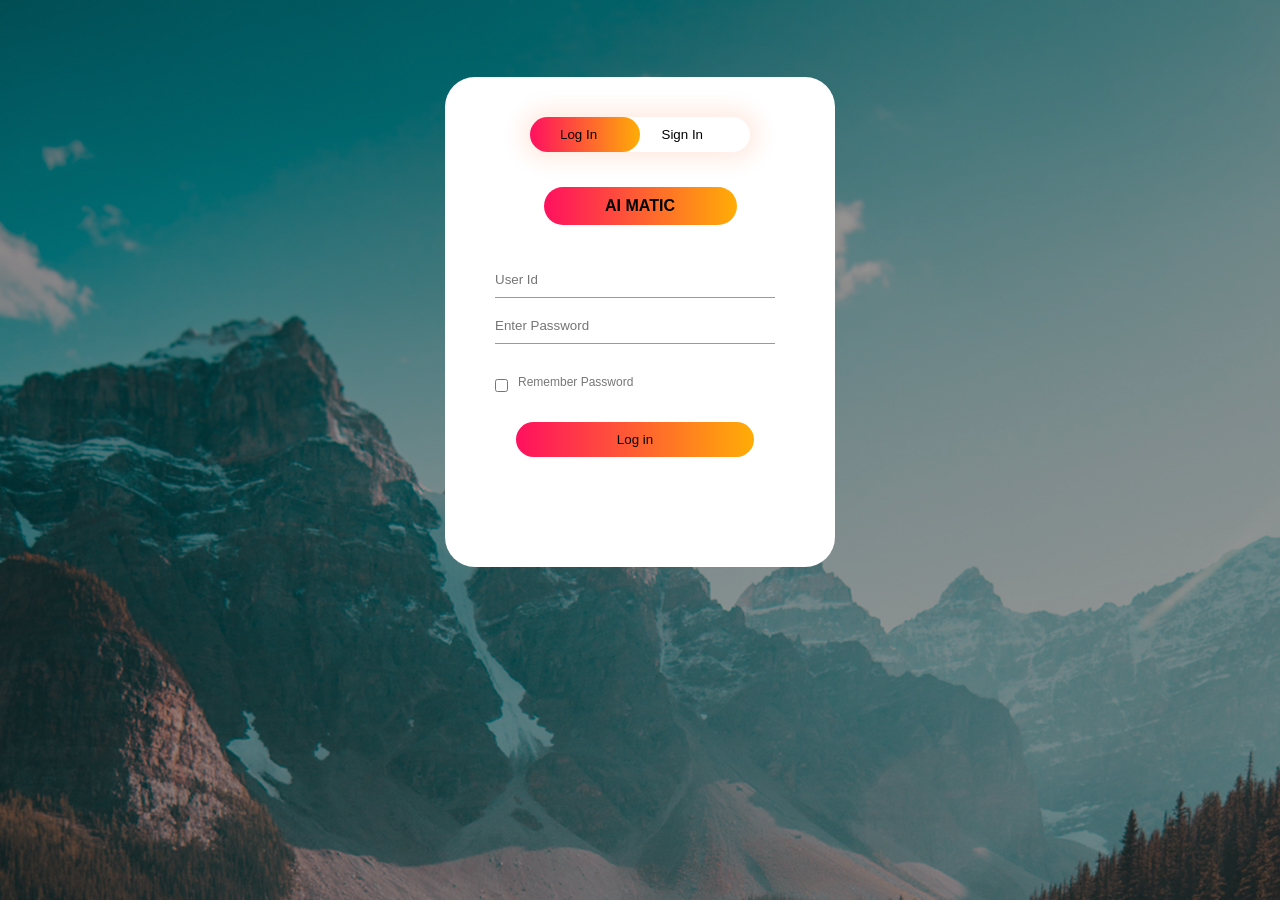
<file: login working/static/index.html>
<html lang="en">
<head>
    <meta charset="UTF-8">
    <meta http-equiv="X-UA-Compatible" content="IE=edge">
    <meta name="viewport" content="width=device-width, initial-scale=1.0">
    <link rel="stylesheet" href="style.css">
    
    <title>Sign in page</title>
</head>
<body>
    <div class="hero"> 
        <div class="form-box">
            <div class="button-box"> 
                <div id="btn"></div>
                <button type="button" class="toggle-btn" onclick="login()">Log In</button>
                <button type="button" class="toggle-btn" onclick="signin()" >Sign In</button>
            </div>
            

             <div class="company-name">
                <h4>AI MATIC</h4>
            </div>
            <form id="login" class="input-group">
              <input type="text" class="input-field" placeholder="User Id" required >
              <input type="text" class="input-field" placeholder="Enter Password" required >
              <input type="checkbox" class="check-box"><span>Remember Password</span>
              <button type="submit" class="submit-btn">Log in</button> 
            </form>
            <form id="signin" class="input-group">
                <input type="text" class="input-field" placeholder="User Id" required >
                <input type="email" class="input-field" placeholder="Email Id" required >
                <input type="text" class="input-field" placeholder="Enter password" required >
                <input type="checkbox" class="check-box"><span>I agree to the terms </span>
                <button type="submit" class="submit-btn">Sign In</button> 
            </form>
        </div> 
    </div>
    <script >
      var x = document.getElementById("login");
        var y = document.getElementById("signin");
        var z = document.getElementById("btn");
        function signin(){
            x.style.left="-400px";
            y.style.left="50px";
            z.style.left="110px";
        }
        function login(){
            x.style.left="50px";
            y.style.left="450px";
            z.style.left="0px";
        } 
    </script>
</body>
</html>
</file>
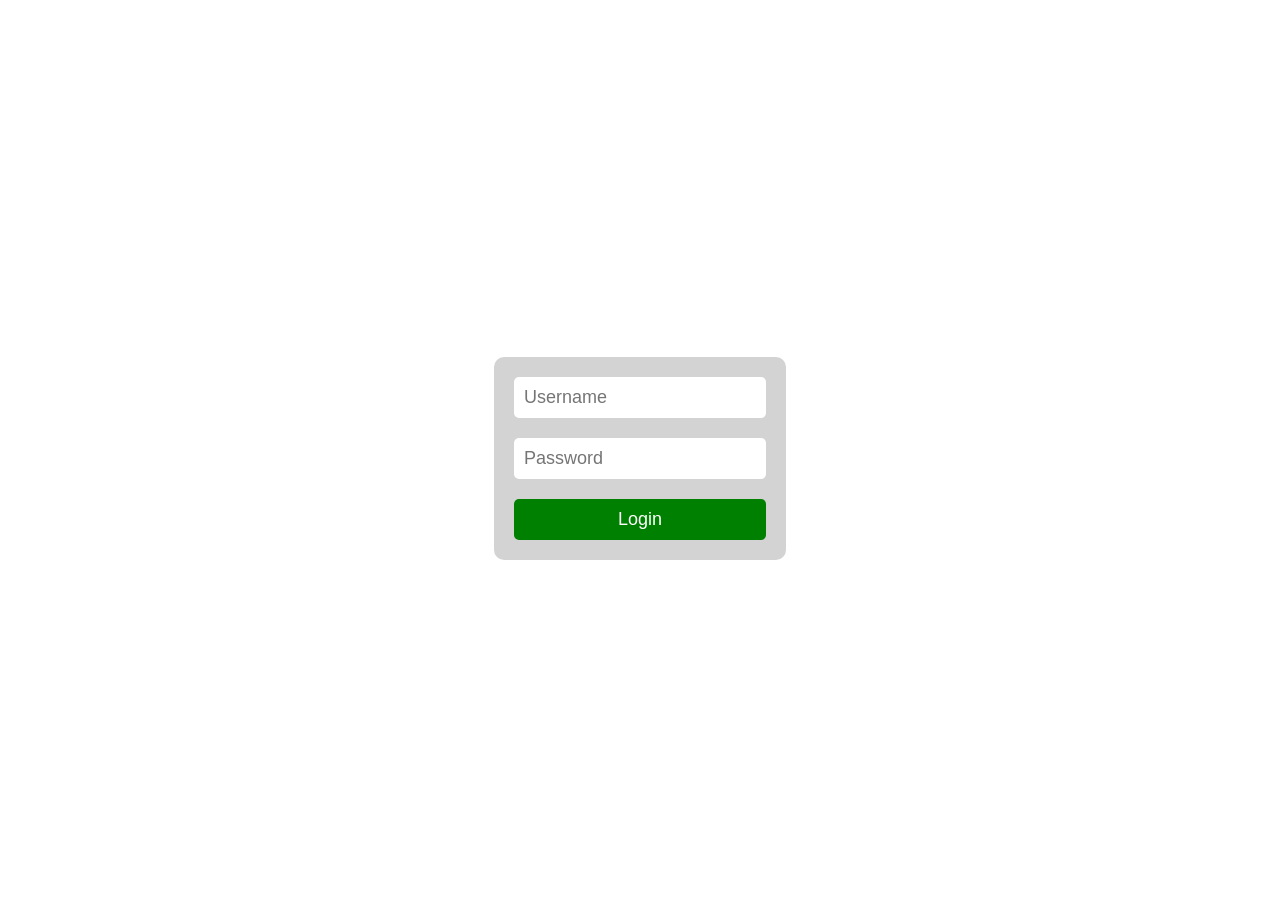
<file: log project/login.html>
<!DOCTYPE html>
<html>
  <head>
    <meta charset="UTF-8">
    <title>Login Page</title>
    <style>
      .container {
        display: flex;
        flex-direction: column;
        align-items: center;
        justify-content: center;
        height: 100vh;
      }

      form {
        display: flex;
        flex-direction: column;
        padding: 20px;
        background-color: lightgray;
        border-radius: 10px;
      }

      input[type="text"],
      input[type="password"] {
        padding: 10px;
        margin-bottom: 20px;
        border-radius: 5px;
        border: none;
        font-size: 18px;
      }

      input[type="submit"] {
        padding: 10px 20px;
        background-color: green;
        color: white;
        border-radius: 5px;
        border: none;
        font-size: 18px;
        cursor: pointer;
      }

      input[type="submit"]:hover {
        background-color: darkgreen;
      }
    </style>
  </head>
  <body>
    <div class="container">
      <form action="/login" method="post">
        <input type="text" name="username" placeholder="Username">
        <input type="password" name="password" placeholder="Password">
        <input type="submit" value="Login">
      </form>
    </div>
  </body>
</html>
</file>
<file: login working/static/style.css>
*{
    margin: 0;
    padding: 0;
    font-family: sans-serif;

}
.hero{
    height: 100%;
    width: 100%;
    background-image:linear-gradient(rgba(0,0,0,0.4), rgba(0,0,0,0.4)),url(banner.jpg);
    background-position: center;
    background-size: cover;
    position: absolute;
}
.form-box{
    width: 380px;
    height: 480px;
    position: relative;
    margin: 6% auto;
    background: #fff;
    padding: 5px;
    overflow: hidden;
    border-radius: 30px;
    
}
.button-box{

    width: 220px;
    margin: 35px auto; 
    position: relative;
    box-shadow: 0 0 20px 9px #ff61241f;    
    border-radius: 30px;
}
    
.toggle-btn{ 
    padding: 10px 30px;    
    cursor: pointer;
    background: transparent;
    border: 0;
    outline: none;
    position: relative;
}
#btn{
    top: 0;
    left: 0;
    position: absolute;
    width:110px;
    height: 100%;
    background:linear-gradient(to right,#ff105f,#ffad06);
    border-radius: 30px;
    transition: .2s ;
}
.social-icons{
    margin: 30px auto;
    text-align: center;
}
.social-icons img{
    width: 30px;
    margin: 0 12px;
    box-shadow: 0 0 20px 0 #7f7f7f3d ;
    cursor: pointer;
    border-radius: 50%;
}
.input-group{
    top: 180px;
    position: absolute; 
    width: 280px;
    transition: .5s;
}
.input-field{
    width:100%;
    padding: 10px 0;
    margin: 5px 0;
    border-left: 0;
    border-right: 0;
    border-top: transparent;
    border-bottom: 1px solid #999;
    outline: none;
    background: transparent;
}  
.submit-btn{
    /* font-size: 20px; */
    width:85%;
    padding: 10px 30px;
    cursor: pointer;
    display: block;
    margin: auto;
    background: linear-gradient(to right,#ff105f,#ffad06);
    border: 0;
    outline: none;
    border-radius: 30px;
}
.check-box{
    margin: 30px 10px 30px 0;
}
span{
    color: #777;
    font-size: 12px;
    bottom: 68px;
    position: absolute; 
}
#login{
    left:  50px;

}
#signin{
    left:  450px;

}  
.company-name{
    text-align: center;
    width:35%;
    padding: 10px 30px;
    cursor: pointer;
    display: block;
    margin: auto;
    background: linear-gradient(to right,#ff105f,#ffad06);
    border: 0;
    outline: none;
    border-radius: 30px;

}
</file>
